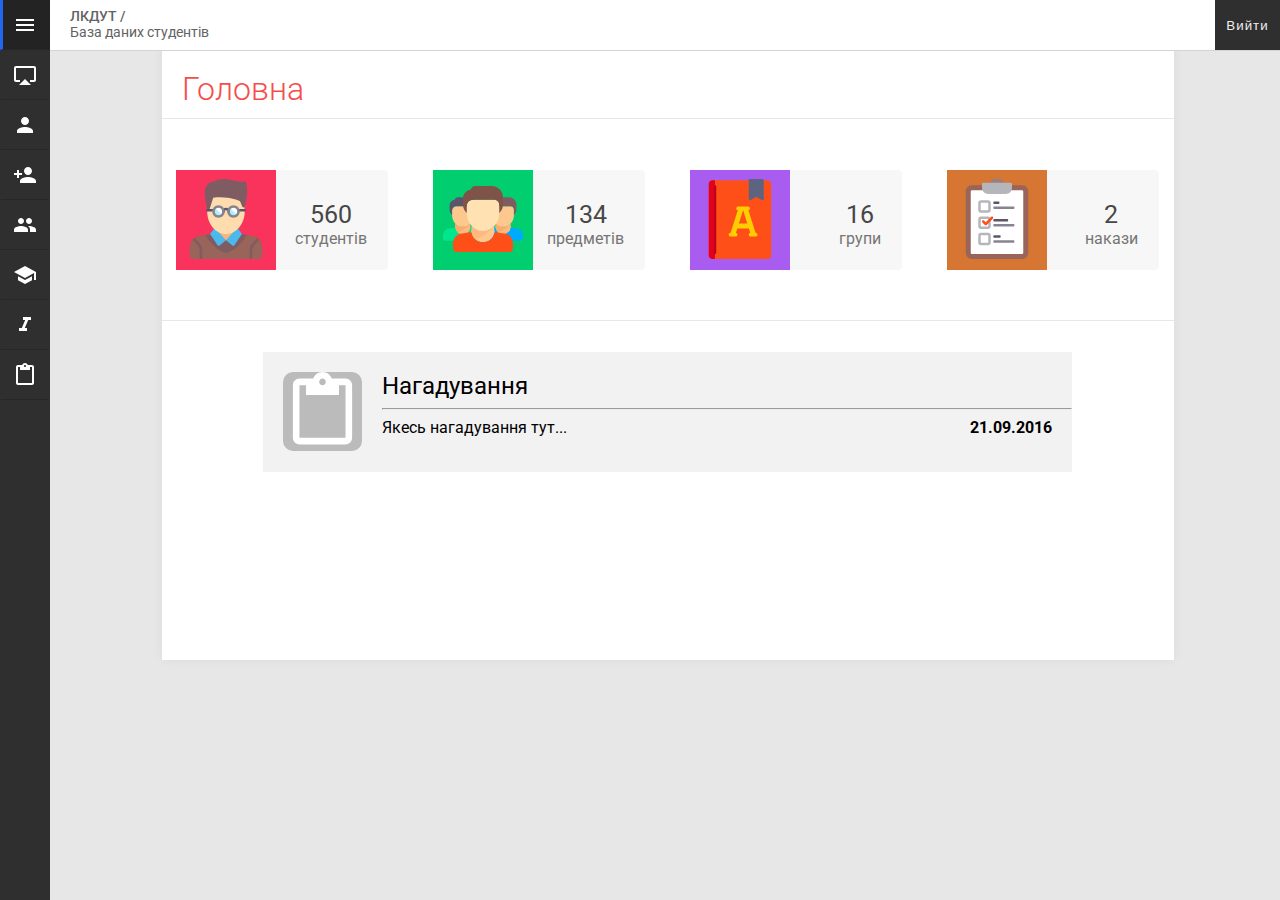
<file: index.html>
<!DOCTYPE html>
<html lang="en">
  <head>
    <meta charset="utf-8">
    <meta http-equiv="X-UA-Compatible" content="IE=edge">
    <meta name="viewport" content="width=device-width, initial-scale=1">
    <title>here was title</title>
    <script src="js/jquery.js"></script>
    <script src="js/main.js"></script>
    <link href="css/common.css" rel="stylesheet">
      <!-- <link rel="stylesheet" href="https://cdnjs.cloudflare.com/ajax/libs/semantic-ui/2.1.8/semantic.min.css"> -->
    <link href="https://fonts.googleapis.com/css?family=Fira+Sans:300,400&amp;subset=cyrillic,cyrillic-ext" rel="stylesheet">
    <link href="https://fonts.googleapis.com/css?family=Roboto:100,300,400,500&amp;subset=cyrillic-ext" rel="stylesheet">

  </head>
  <body>

    <div class="navbar" >
        <div class="navbar-roll">

            <div class="logo-text">
              <p>ЛКДУТ /</p><p>База даних студентів</p>
            </div>

            <div class="exit-form">
              <button class="exit-btn">Вийти</button>
            </div>
        </div>
    </div>


    <div class="sidebar">

      <div id="curtain" class="curtain rotated">
        <div class="curtain-links">
          <a href="./index.html">Головна</a>
        </div>
        <div class="curtain-links">
          <a href="./marks.html">Оцінки</a>
        </div>
        <div class="curtain-links">
          <a href="javascript:void(0)">Предмети</a>
        </div>
        <div class="curtain-links">
          <a href="javascript:void(0)">Групи</a>
        </div>
        <div class="curtain-links">
          <a href="javascript:void(0)">Студенти</a>
        </div>
        <div class="curtain-links">
          <a href="javascript:void(0)">Накази</a>
        </div>
        <div class="curtain-links">
            <a id="sidebarAdd">Додати <span id="sidebarAddSpan"> < </span> </a>
            <ul id="sidebarUl" class="sidebar-ul hidden">
              <li><a href="javascript:void(0)">- Студента</a></li>
              <li><a href="javascript:void(0)">- Предмет</a></li>
              <li><a href="javascript:void(0)">- Групу</a></li>
              <li><a href="javascript:void(0)">- Наказ</a></li>
          </ul>
        </div>
      </div>

      <div class="sidebar-squares">
          <div id="menu" class="sb-squares-wrapper">
            <a id="menuAnchor" href="javascript:void(0)" class="menusvg"></a>
          </div>
          <div class="sb-squares-wrapper">
            <a href="./index.html" style="background-image: url('img/main.svg');"></a>
          </div>
          <div class="sb-squares-wrapper">
            <a href="./marks.html" style="background-image: url('img/person.svg');"></a>
          </div>
          <div class="sb-squares-wrapper">
            <a href="javascript:void(0)" style="background-image: url('img/add_person.svg');"></a>
          </div>
          <div class="sb-squares-wrapper">
            <a href="javascript:void(0)" style="background-image: url('img/group.svg');"></a>
          </div>
          <div class="sb-squares-wrapper">
            <a href="javascript:void(0)" style="background-image: url('img/marks.svg');"></a>
          </div>
          <div class="sb-squares-wrapper">
            <a href="javascript:void(0)" style="background-image: url('img/instruction.svg');"></a>
          </div>
          <div class="sb-squares-wrapper">
            <a style="background-image: url('img/orders.svg');"></a>
          </div>


      </div>

    </div>

    <div class="body-wrapper">
      <div class="body-container">
        <div class="heading">
          <h1>Головна</h1>
          <!-- <hr/> -->
        </div>

        <div class="body-panels">

          <div class="body-panels-individ">
                <a href="javascript:void(0)" style="background-color: #fa335c;">
                    <img src="img/circle1.svg">
                </a>
                <div class="bdpi-inners">
                    <span>560</span>
                    <p>студентів</p>
                </div>
          </div>

          <div class="body-panels-individ">
                <a href="javascript:void(0)" style="background-color: #00ce6f;">
                    <img src="img/circle2.svg">
                </a>
                <div class="bdpi-inners">
                    <span>134</span>
                    <p>предметів</p>
                </div>
          </div>


          <div class="body-panels-individ">
                <a href="javascript:void(0)" style="background-color: #a95df0;">
                    <img src="img/circle3.svg">
                </a>
                <div class="bdpi-inners">
                    <span>16</span>
                    <p>групи</p>
                </div>
          </div>

          <div class="body-panels-individ">
                <a href="javascript:void(0)" style="background-color: #d77533;">
                    <img src="img/circle4.svg">
                </a>
                <div class="bdpi-inners">
                    <span>2</span>
                    <p>накази</p>
                </div>
          </div>
        </div>
        <!-- <hr/> -->
        <div class="notification">
            <img src="img/orders.svg"/>
              <h2>Нагадування</h2>
              <hr/>
              <span class="warn">Якесь нагадування тут...</span>
              <strong>21.09.2016</strong>
        </div>
        <!-- <div class="notification">
            <img src="img/orders.svg"/>
              <h2>Notifications</h2>
              <hr/>
                <span class="warn">Some notification here</span>
        </div> -->

      </div>
    </div>



  </body>
</html>
</file>
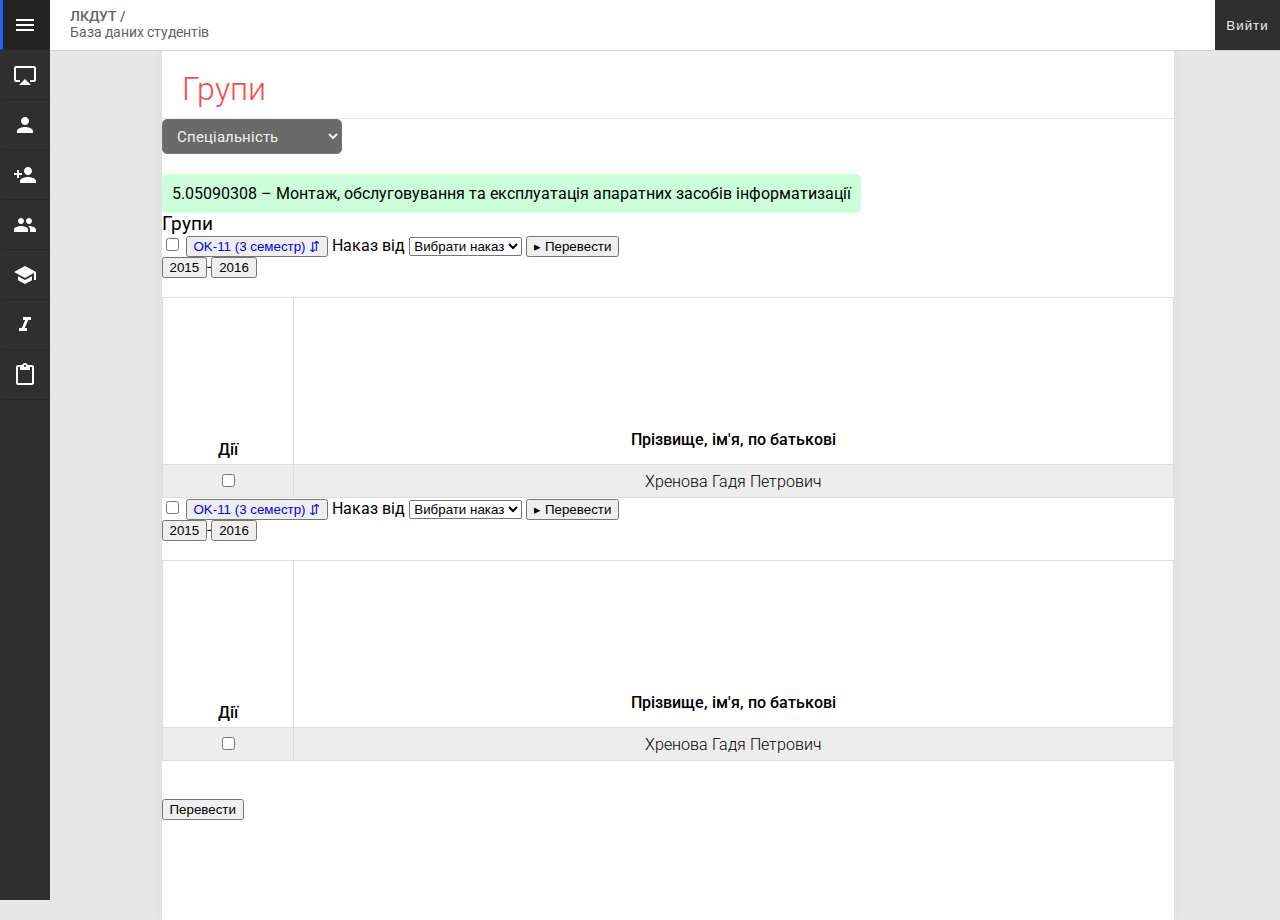
<file: groups.html>
<!DOCTYPE html>
<html lang="en">
  <head>
    <meta charset="utf-8">
    <meta http-equiv="X-UA-Compatible" content="IE=edge">
    <meta name="viewport" content="width=device-width, initial-scale=1">
    <title>here was title</title>
    <script src="js/jquery.js"></script>
    <script src="js/main.js"></script>
    <link href="css/common.css" rel="stylesheet">
      <!-- <link rel="stylesheet" href="https://cdnjs.cloudflare.com/ajax/libs/semantic-ui/2.1.8/semantic.min.css"> -->
    <link href="https://fonts.googleapis.com/css?family=Fira+Sans:300,400&amp;subset=cyrillic,cyrillic-ext" rel="stylesheet">
    <link href="https://fonts.googleapis.com/css?family=Roboto:100,300,400,500&amp;subset=cyrillic-ext" rel="stylesheet">

  </head>
  <body>

    <div class="navbar" >
        <div class="navbar-roll">

            <div class="logo-text">
              <p>ЛКДУТ /</p><p>База даних студентів</p>
            </div>

            <div class="exit-form">
              <button class="exit-btn">Вийти</button>
            </div>
        </div>
    </div>

    <div class="sidebar">

      <div id="curtain" class="curtain rotated">
          <div class="curtain-links">
            <a href="./index.html">Головна</a>
          </div>
          <div class="curtain-links">
            <a href="./marks.html">Оцінки</a>
          </div>
          <div class="curtain-links">
            <a href="./subjects.html">Предмети</a>
          </div>
          <div class="curtain-links">
            <a href="./groups.html">Групи</a>
          </div>
          <div class="curtain-links">
            <a href="./students.html">Студенти</a>
          </div>
          <div class="curtain-links">
            <a href="./orders.html">Накази</a>
          </div>
        <div class="curtain-links">
            <a id="sidebarAdd">Додати <span id="sidebarAddSpan"> < </span> </a>
            <ul id="sidebarUl" class="sidebar-ul hidden">
              <li><a href="javascript:void(0)">- Студента</a></li>
              <li><a href="javascript:void(0)">- Предмет</a></li>
              <li><a href="javascript:void(0)">- Групу</a></li>
              <li><a href="javascript:void(0)">- Наказ</a></li>
          </ul>
        </div>
      </div>

      <div class="sidebar-squares">
          <div id="menu" class="sb-squares-wrapper">
            <a id="menuAnchor" href="javascript:void(0)" class="menusvg"></a>
          </div>
          <div class="sb-squares-wrapper">
            <a href="./index.html" style="background-image: url('img/main.svg');"></a>
          </div>
          <div class="sb-squares-wrapper">
            <a href="./marks.html" style="background-image: url('img/person.svg');"></a>
          </div>
          <div class="sb-squares-wrapper">
            <a href="./subjects.html" style="background-image: url('img/add_person.svg');"></a>
          </div>
          <div class="sb-squares-wrapper">
            <a href="./groups.html" style="background-image: url('img/group.svg');"></a>
          </div>
          <div class="sb-squares-wrapper">
            <a href="./students.html" style="background-image: url('img/marks.svg');"></a>
          </div>
          <div class="sb-squares-wrapper">
            <a href="./orders.html" style="background-image: url('img/instruction.svg');"></a>
          </div>
          <div class="sb-squares-wrapper">
            <a style="background-image: url('img/orders.svg');"></a>
          </div>


      </div>

    </div>

    <div class="body-wrapper">
      <div class="body-container">
        <div class="heading">
          <h1>Групи</h1>
          <!-- <hr/> -->
        </div>

        <section class="subjects-section">
            <section class="subjects-section-filter">
                <select class="marks-select">
                    <option selected disabled><a href="javascript:void(0)">Спеціальність</a></option>
                    <option>0.502340235 - lorem ipsum dolor sit amet</option>
                    <option>0.123453463 - lorem ipsum dolor sit amet</option>
                    <option>0.504520112 - lorem ipsum dolor sit amet</option>
                    <option>0.101101001 - lorem ipsum dolor sit amet</option>
                    <option>0.202020200 - lorem ipsum dolor sit amet</option>
                </select>
                <br/>
                <p class="throwed">5.05090308 – Монтаж, обслуговування та експлуатація апаратних засобів інформатизації</p>
                <!--  -->
                <h3 class="filter-text groups">Групи</h3>
                <!--  -->
                <div class="groups-transfer">
                    <input type="checkbox" name="name" value="">
                    <button class="groupTransferBtn"><a href="#box1">OK-11 (3 семестр) &duarr;</a></button>
                    Наказ від
                    <select>
                        <option selected disabled>Вибрати наказ</option>
                        <option>option</option>
                        <option>option</option>
                        <option>option</option>
                    </select>
                    <button>&rtrif; Перевести</button>
                </div>
                <!--  -->
                <div id="box1" class="groups-transfer-inner">
                    <button class="btn">2015</button>-<button class="btn">2016</button>
                    <br><br>
                    <table class="table-subjects">
                        <tr>
                            <th>Дії</th>
                            <th>Прізвище, ім'я, по батькові</th>
                        </tr>
                        <tr>
                            <td><input type="checkbox" name="name" value=""></td>
                            <td>Хренова Гадя Петрович</td>
                        </tr>
                    </table>
                </div>
                <!--  -->
                <div class="groups-transfer">
                    <input type="checkbox" name="name" value="">
                    <button class="groupTransferBtn"><a href="#box2">OK-11 (3 семестр) &duarr;</a></button>
                    Наказ від
                    <select>
                        <option selected disabled>Вибрати наказ</option>
                        <option>option</option>
                        <option>option</option>
                        <option>option</option>
                    </select>
                    <button>&rtrif; Перевести</button>
                </div>
                <!--  -->
                <div id="box2" class="groups-transfer-inner">
                    <button class="btn">2015</button>-<button class="btn">2016</button>
                    <br><br>
                    <table class="table-subjects">
                        <tr>
                            <th>Дії</th>
                            <th>Прізвище, ім'я, по батькові</th>
                        </tr>
                        <tr>
                            <td><input type="checkbox" name="name" value=""></td>
                            <td>Хренова Гадя Петрович</td>
                        </tr>
                    </table>
                </div>
                <!--  -->
                <br/><br/>
                <button class="submit-btn"><span>Перевести</span></button>
            </section>
        </section>

      </div>
    </div>



  </body>
</html>
</file>
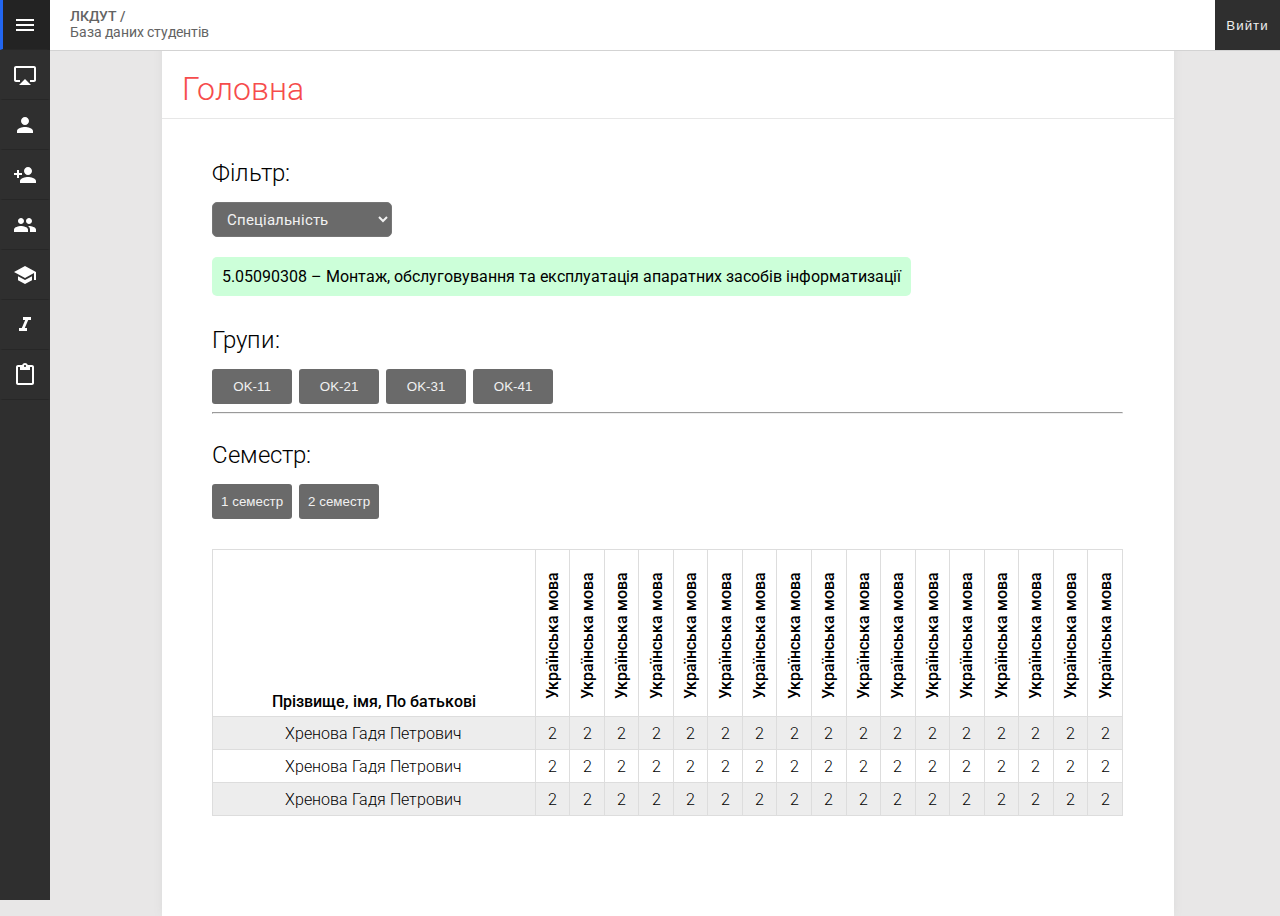
<file: marks.html>
<!DOCTYPE html>
<html lang="en">
  <head>
    <meta charset="utf-8">
    <meta http-equiv="X-UA-Compatible" content="IE=edge">
    <meta name="viewport" content="width=device-width, initial-scale=1">
    <title>here was title</title>
    <script src="js/jquery.js"></script>
    <script src="js/main.js"></script>
    <link href="css/common.css" rel="stylesheet">
      <!-- <link rel="stylesheet" href="https://cdnjs.cloudflare.com/ajax/libs/semantic-ui/2.1.8/semantic.min.css"> -->
    <link href="https://fonts.googleapis.com/css?family=Fira+Sans:300,400&amp;subset=cyrillic,cyrillic-ext" rel="stylesheet">
    <link href="https://fonts.googleapis.com/css?family=Roboto:100,300,400,500&amp;subset=cyrillic-ext" rel="stylesheet">

  </head>
  <body>

    <div class="navbar" >
        <div class="navbar-roll">

            <div class="logo-text">
              <p>ЛКДУТ /</p><p>База даних студентів</p>
            </div>

            <div class="exit-form">
              <button class="exit-btn">Вийти</button>
            </div>
        </div>
    </div>

    <div class="sidebar">

      <div id="curtain" class="curtain rotated">
        <div class="curtain-links">
          <a href="./index.html">Головна</a>
        </div>
        <div class="curtain-links">
          <a href="./marks.html">Оцінки</a>
        </div>
        <div class="curtain-links">
          <a href="javascript:void(0)">Предмети</a>
        </div>
        <div class="curtain-links">
          <a href="javascript:void(0)">Групи</a>
        </div>
        <div class="curtain-links">
          <a href="javascript:void(0)">Студенти</a>
        </div>
        <div class="curtain-links">
          <a href="javascript:void(0)">Накази</a>
        </div>
        <div class="curtain-links">
            <a id="sidebarAdd">Додати <span id="sidebarAddSpan"> < </span> </a>
            <ul id="sidebarUl" class="sidebar-ul hidden">
              <li><a href="javascript:void(0)">- Студента</a></li>
              <li><a href="javascript:void(0)">- Предмет</a></li>
              <li><a href="javascript:void(0)">- Групу</a></li>
              <li><a href="javascript:void(0)">- Наказ</a></li>
          </ul>
        </div>
      </div>

      <div class="sidebar-squares">
          <div id="menu" class="sb-squares-wrapper">
            <a id="menuAnchor" href="javascript:void(0)" class="menusvg"></a>
          </div>
          <div class="sb-squares-wrapper">
            <a href="./index.html" style="background-image: url('img/main.svg');"></a>
          </div>
          <div class="sb-squares-wrapper">
            <a href="./marks.html" style="background-image: url('img/person.svg');"></a>
          </div>
          <div class="sb-squares-wrapper">
            <a href="javascript:void(0)" style="background-image: url('img/add_person.svg');"></a>
          </div>
          <div class="sb-squares-wrapper">
            <a href="javascript:void(0)" style="background-image: url('img/group.svg');"></a>
          </div>
          <div class="sb-squares-wrapper">
            <a href="javascript:void(0)" style="background-image: url('img/marks.svg');"></a>
          </div>
          <div class="sb-squares-wrapper">
            <a href="javascript:void(0)" style="background-image: url('img/instruction.svg');"></a>
          </div>
          <div class="sb-squares-wrapper">
            <a style="background-image: url('img/orders.svg');"></a>
          </div>


      </div>

    </div>

    <div class="body-wrapper">
      <div class="body-container">
        <div class="heading">
          <h1>Головна</h1>
          <!-- <hr/> -->
        </div>

        <section class="marks-section">
            <section class="marks-section-filter">
                <h2>Фільтр:</h2>
                <select class="marks-select">
                    <option selected disabled><a href="javascript:void(0)">Спеціальність</a></option>
                    <option><a href="javascript:void(0)">0.502340235 - lorem ipsum dolor sit amet</a></option>
                    <option><a href="javascript:void(0)">0.123453463 - lorem ipsum dolor sit amet</a></option>
                    <option><a href="javascript:void(0)">0.504520112 - lorem ipsum dolor sit amet</a></option>
                    <option><a href="javascript:void(0)">0.101101001 - lorem ipsum dolor sit amet</a></option>
                    <option><a href="javascript:void(0)">0.202020200 - lorem ipsum dolor sit amet</a></option>
                </select><br>
                <p class="throwed">5.05090308 – Монтаж, обслуговування та експлуатація апаратних засобів інформатизації</p>
                <div class="marks-buttons">
                    <h2>Групи:</h2>
                    <button>OK-11</button>
                    <button>OK-21</button>
                    <button>OK-31</button>
                    <button>OK-41</button>
                    <hr><br>
                    <h2>Семестр:</h2>
                    <button>1 семестр</button>
                    <button>2 семестр</button>
                </div>
            </section>

            <section class="marks-table-section">

                <table>
                    <tr>
                        <th>Прізвище, імя, По батькові</th>
                        <th><div>Українська мова</div></th>
                        <th><div>Українська мова</div></th>
                        <th><div>Українська мова</div></th>
                        <th><div>Українська мова</div></th>
                        <th><div>Українська мова</div></th>
                        <th><div>Українська мова</div></th>
                        <th><div>Українська мова</div></th>
                        <th><div>Українська мова</div></th>
                        <th><div>Українська мова</div></th>
                        <th><div>Українська мова</div></th>
                        <th><div>Українська мова</div></th>
                        <th><div>Українська мова</div></th>
                        <th><div>Українська мова</div></th>
                        <th><div>Українська мова</div></th>
                        <th><div>Українська мова</div></th>
                        <th><div>Українська мова</div></th>
                        <th><div>Українська мова</div></th>
                    </tr>

                    <tr>
                        <td>Хренова Гадя Петрович</td>
                        <td>2</td>
                        <td>2</td>
                        <td>2</td>
                        <td>2</td>
                        <td>2</td>
                        <td>2</td>
                        <td>2</td>
                        <td>2</td>
                        <td>2</td>
                        <td>2</td>
                        <td>2</td>
                        <td>2</td>
                        <td>2</td>
                        <td>2</td>
                        <td>2</td>
                        <td>2</td>
                        <td>2</td>
                    </tr>

                    <tr>
                        <td>Хренова Гадя Петрович</td>
                        <td>2</td>
                        <td>2</td>
                        <td>2</td>
                        <td>2</td>
                        <td>2</td>
                        <td>2</td>
                        <td>2</td>
                        <td>2</td>
                        <td>2</td>
                        <td>2</td>
                        <td>2</td>
                        <td>2</td>
                        <td>2</td>
                        <td>2</td>
                        <td>2</td>
                        <td>2</td>
                        <td>2</td>
                    </tr>

                    <tr>
                        <td>Хренова Гадя Петрович</td>
                        <td>2</td>
                        <td>2</td>
                        <td>2</td>
                        <td>2</td>
                        <td>2</td>
                        <td>2</td>
                        <td>2</td>
                        <td>2</td>
                        <td>2</td>
                        <td>2</td>
                        <td>2</td>
                        <td>2</td>
                        <td>2</td>
                        <td>2</td>
                        <td>2</td>
                        <td>2</td>
                        <td>2</td>
                    </tr>

                </table>

            </section>
        </section>


      </div>
    </div>



  </body>
</html>
</file>
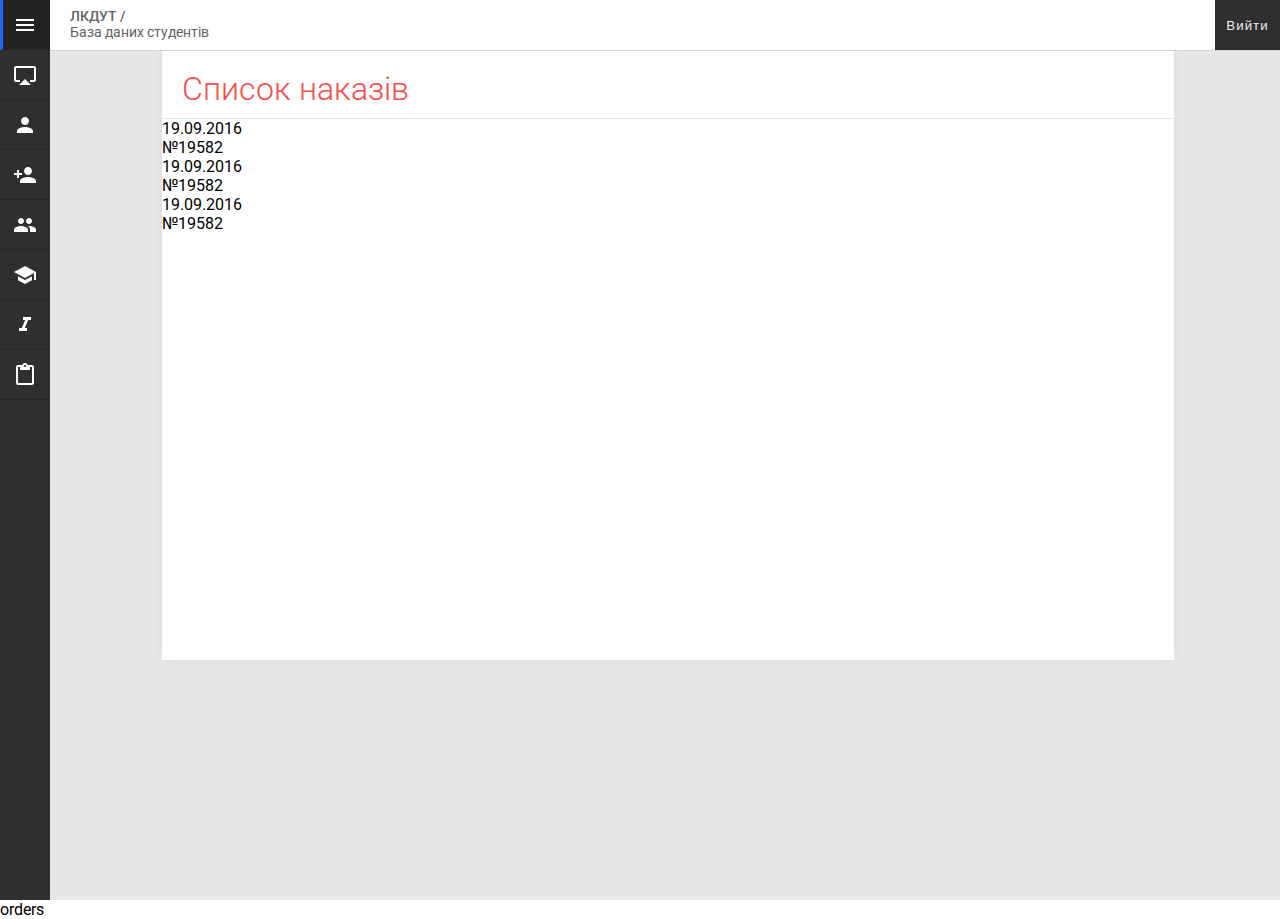
<file: orders.html>
<!DOCTYPE html>
<html lang="en">
  <head>
    <meta charset="utf-8">
    <meta http-equiv="X-UA-Compatible" content="IE=edge">
    <meta name="viewport" content="width=device-width, initial-scale=1">
    <title>here was title</title>
    <script src="js/jquery.js"></script>
    <script src="js/main.js"></script>
    <link href="css/common.css" rel="stylesheet">
      <!-- <link rel="stylesheet" href="https://cdnjs.cloudflare.com/ajax/libs/semantic-ui/2.1.8/semantic.min.css"> -->
    <link href="https://fonts.googleapis.com/css?family=Fira+Sans:300,400&amp;subset=cyrillic,cyrillic-ext" rel="stylesheet">
    <link href="https://fonts.googleapis.com/css?family=Roboto:100,300,400,500&amp;subset=cyrillic-ext" rel="stylesheet">

  </head>
  <body>

    <div class="navbar" >
        <div class="navbar-roll">

            <div class="logo-text">
              <p>ЛКДУТ /</p><p>База даних студентів</p>
            </div>

            <div class="exit-form">
              <button class="exit-btn">Вийти</button>
            </div>
        </div>
    </div>

    <div class="sidebar">

      <div id="curtain" class="curtain rotated">
          <div class="curtain-links">
            <a href="./index.html">Головна</a>
          </div>
          <div class="curtain-links">
            <a href="./marks.html">Оцінки</a>
          </div>
          <div class="curtain-links">
            <a href="./subjects.html">Предмети</a>
          </div>
          <div class="curtain-links">
            <a href="./groups.html">Групи</a>
          </div>
          <div class="curtain-links">
            <a href="./students.html">Студенти</a>
          </div>
          <div class="curtain-links">
            <a href="./orders.html">Накази</a>
          </div>
        <div class="curtain-links">
            <a id="sidebarAdd">Додати <span id="sidebarAddSpan"> < </span> </a>
            <ul id="sidebarUl" class="sidebar-ul hidden">
              <li><a href="javascript:void(0)">- Студента</a></li>
              <li><a href="javascript:void(0)">- Предмет</a></li>
              <li><a href="javascript:void(0)">- Групу</a></li>
              <li><a href="javascript:void(0)">- Наказ</a></li>
          </ul>
        </div>
      </div>

      <div class="sidebar-squares">
          <div id="menu" class="sb-squares-wrapper">
            <a id="menuAnchor" href="javascript:void(0)" class="menusvg"></a>
          </div>
          <div class="sb-squares-wrapper">
            <a href="./index.html" style="background-image: url('img/main.svg');"></a>
          </div>
          <div class="sb-squares-wrapper">
            <a href="./marks.html" style="background-image: url('img/person.svg');"></a>
          </div>
          <div class="sb-squares-wrapper">
            <a href="./subjects.html" style="background-image: url('img/add_person.svg');"></a>
          </div>
          <div class="sb-squares-wrapper">
            <a href="./groups.html" style="background-image: url('img/group.svg');"></a>
          </div>
          <div class="sb-squares-wrapper">
            <a href="./students.html" style="background-image: url('img/marks.svg');"></a>
          </div>
          <div class="sb-squares-wrapper">
            <a href="./orders.html" style="background-image: url('img/instruction.svg');"></a>
          </div>
          <div class="sb-squares-wrapper">
            <a style="background-image: url('img/orders.svg');"></a>
          </div>


      </div>

    </div>

    <div class="body-wrapper">
      <div class="body-container">
        <div class="heading">
          <h1>Список наказів</h1>
          <!-- <hr/> -->
        </div>

        <section class="subjects-section">
            <section class="subjects-section-filter">
                <div class="word-order">
                    <span>19.09.2016<br>№19582</span>
                </div>
                <div class="word-order">
                    <span>19.09.2016<br>№19582</span>
                </div>
                <div class="word-order">
                    <span>19.09.2016<br>№19582</span>
                </div>


            </section>
        </section>

      </div>
    </div>



  </body>
</html>
orders
</file>
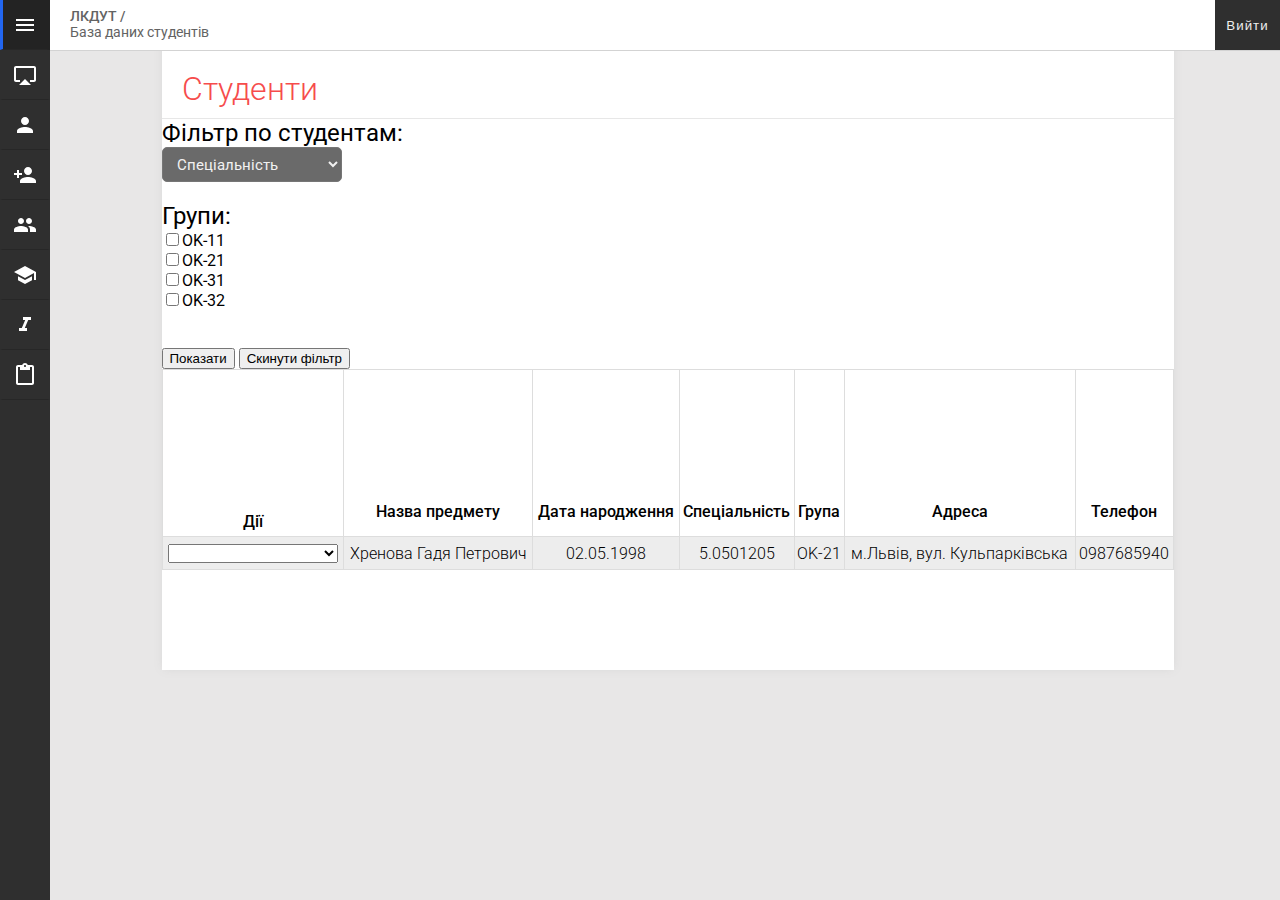
<file: students.html>
<!DOCTYPE html>
<html lang="en">
  <head>
    <meta charset="utf-8">
    <meta http-equiv="X-UA-Compatible" content="IE=edge">
    <meta name="viewport" content="width=device-width, initial-scale=1">
    <title>here was title</title>
    <script src="js/jquery.js"></script>
    <script src="js/main.js"></script>
    <link href="css/common.css" rel="stylesheet">
      <!-- <link rel="stylesheet" href="https://cdnjs.cloudflare.com/ajax/libs/semantic-ui/2.1.8/semantic.min.css"> -->
    <link href="https://fonts.googleapis.com/css?family=Fira+Sans:300,400&amp;subset=cyrillic,cyrillic-ext" rel="stylesheet">
    <link href="https://fonts.googleapis.com/css?family=Roboto:100,300,400,500&amp;subset=cyrillic-ext" rel="stylesheet">

  </head>
  <body>

    <div class="navbar" >
        <div class="navbar-roll">

            <div class="logo-text">
              <p>ЛКДУТ /</p><p>База даних студентів</p>
            </div>

            <div class="exit-form">
              <button class="exit-btn">Вийти</button>
            </div>
        </div>
    </div>

    <div class="sidebar">

      <div id="curtain" class="curtain rotated">
          <div class="curtain-links">
            <a href="./index.html">Головна</a>
          </div>
          <div class="curtain-links">
            <a href="./marks.html">Оцінки</a>
          </div>
          <div class="curtain-links">
            <a href="./subjects.html">Предмети</a>
          </div>
          <div class="curtain-links">
            <a href="./groups.html">Групи</a>
          </div>
          <div class="curtain-links">
            <a href="./students.html">Студенти</a>
          </div>
          <div class="curtain-links">
            <a href="./orders.html">Накази</a>
          </div>
        <div class="curtain-links">
            <a id="sidebarAdd">Додати <span id="sidebarAddSpan"> < </span> </a>
            <ul id="sidebarUl" class="sidebar-ul hidden">
              <li><a href="javascript:void(0)">- Студента</a></li>
              <li><a href="javascript:void(0)">- Предмет</a></li>
              <li><a href="javascript:void(0)">- Групу</a></li>
              <li><a href="javascript:void(0)">- Наказ</a></li>
          </ul>
        </div>
      </div>

      <div class="sidebar-squares">
          <div id="menu" class="sb-squares-wrapper">
            <a id="menuAnchor" href="javascript:void(0)" class="menusvg"></a>
          </div>
          <div class="sb-squares-wrapper">
            <a href="./index.html" style="background-image: url('img/main.svg');"></a>
          </div>
          <div class="sb-squares-wrapper">
            <a href="./marks.html" style="background-image: url('img/person.svg');"></a>
          </div>
          <div class="sb-squares-wrapper">
            <a href="./subjects.html" style="background-image: url('img/add_person.svg');"></a>
          </div>
          <div class="sb-squares-wrapper">
            <a href="./groups.html" style="background-image: url('img/group.svg');"></a>
          </div>
          <div class="sb-squares-wrapper">
            <a href="./students.html" style="background-image: url('img/marks.svg');"></a>
          </div>
          <div class="sb-squares-wrapper">
            <a href="./orders.html" style="background-image: url('img/instruction.svg');"></a>
          </div>
          <div class="sb-squares-wrapper">
            <a style="background-image: url('img/orders.svg');"></a>
          </div>


      </div>

    </div>

    <div class="body-wrapper">
      <div class="body-container">
        <div class="heading">
          <h1>Студенти</h1>
          <!-- <hr/> -->
        </div>

        <section class="subjects-section">
            <section class="subjects-section-filter">
                <h2 class="filter-text">Фільтр по студентам:</h2>
                <select class="marks-select">
                    <option selected disabled><a href="javascript:void(0)">Спеціальність</a></option>
                    <option>0.502340235 - lorem ipsum dolor sit amet</option>
                    <option>0.123453463 - lorem ipsum dolor sit amet</option>
                    <option>0.504520112 - lorem ipsum dolor sit amet</option>
                    <option>0.101101001 - lorem ipsum dolor sit amet</option>
                    <option>0.202020200 - lorem ipsum dolor sit amet</option>
                </select>
                <div class="groups-checkbox">
                    <h2 class="filter-text">Групи:</h2>
                    <div class="checkbox-bordered"><input type="checkbox">OK-11</div>
                    <div class="checkbox-bordered"><input type="checkbox">OK-21</div>
                    <div class="checkbox-bordered"><input type="checkbox">OK-31</div>
                    <div class="checkbox-bordered"><input type="checkbox">OK-32</div>
                    <!--  --><br><br>
                    <button class="submit-btn"><span>Показати</span></button>
                    <button>Скинути фільтр</button>
                </div>
                <!-- <button class="submit-btn"><span>Some</span></button> -->
                <section class="table-subjects-section">

                    <table class="table-subjects">
                        <tr>
                            <th>Дії</th>
                            <th>Назва предмету</th>
                            <th>Дата народження</th>
                            <th>Спеціальність</th>
                            <th>Група</th>
                            <th>Адреса</th>
                            <th>Телефон</th>
                        </tr>
                        <tr>
                            <td>
                                <select class="table-select">
                                    <option selected disabled></option>
                                    <option>Інформація по студенту</option>
                                    <option><button>Видалити</button></option>
                                </select>
                            </td>
                            <td>Хренова Гадя Петрович</td>
                            <td>02.05.1998</td>
                            <td>5.0501205</td>
                            <td>OK-21</td>
                            <td>м.Львів, вул. Кульпарківська</td>
                            <td>0987685940</td>
                        </tr>
                    </table>

                </section>

            </section>
        </section>

      </div>
    </div>



  </body>
</html>
</file>
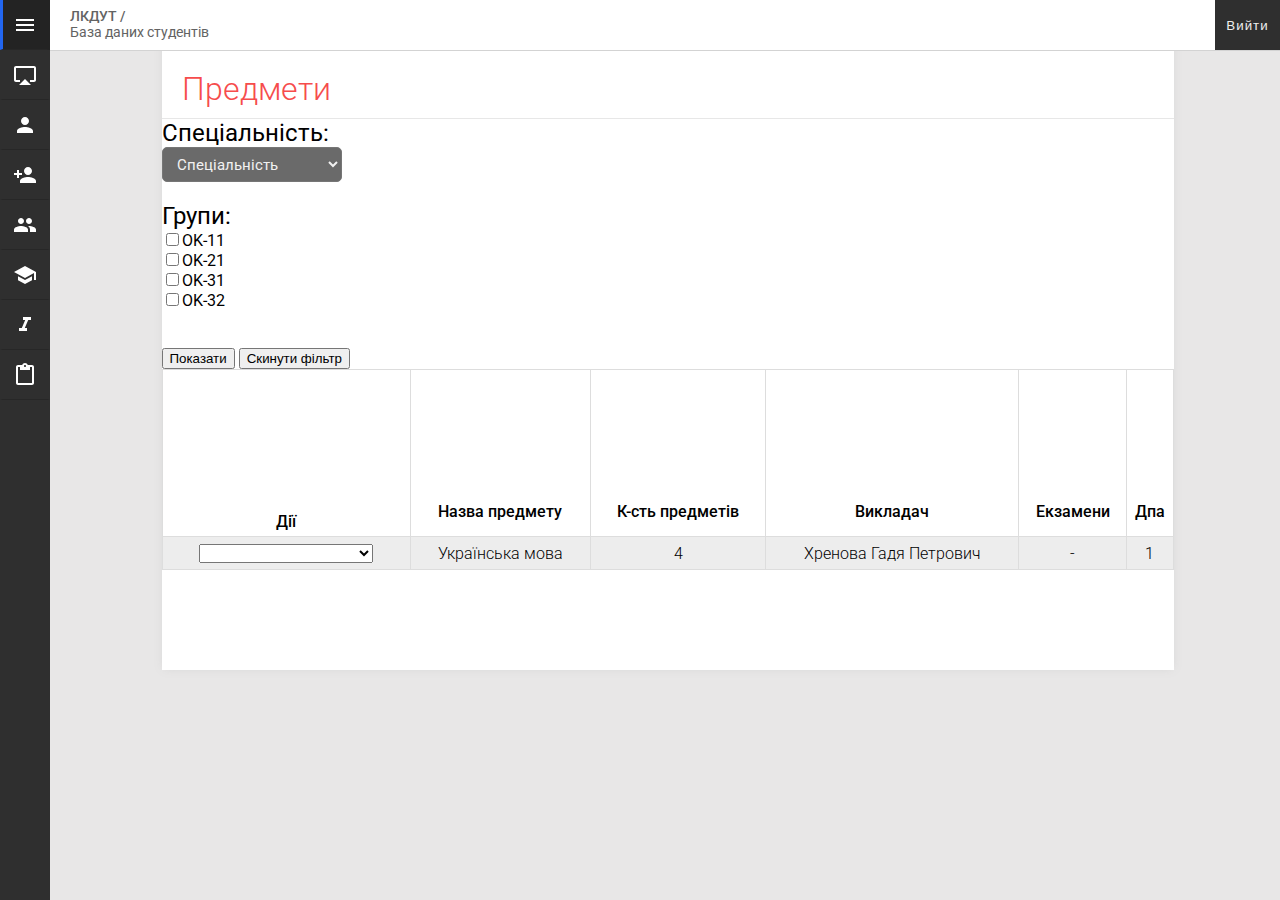
<file: subjects.html>
<!DOCTYPE html>
<html lang="en">
  <head>
    <meta charset="utf-8">
    <meta http-equiv="X-UA-Compatible" content="IE=edge">
    <meta name="viewport" content="width=device-width, initial-scale=1">
    <title>here was title</title>
    <script src="js/jquery.js"></script>
    <script src="js/main.js"></script>
    <link href="css/common.css" rel="stylesheet">
      <!-- <link rel="stylesheet" href="https://cdnjs.cloudflare.com/ajax/libs/semantic-ui/2.1.8/semantic.min.css"> -->
    <link href="https://fonts.googleapis.com/css?family=Fira+Sans:300,400&amp;subset=cyrillic,cyrillic-ext" rel="stylesheet">
    <link href="https://fonts.googleapis.com/css?family=Roboto:100,300,400,500&amp;subset=cyrillic-ext" rel="stylesheet">

  </head>
  <body>

    <div class="navbar" >
        <div class="navbar-roll">

            <div class="logo-text">
              <p>ЛКДУТ /</p><p>База даних студентів</p>
            </div>

            <div class="exit-form">
              <button class="exit-btn">Вийти</button>
            </div>
        </div>
    </div>

    <div class="sidebar">

      <div id="curtain" class="curtain rotated">
          <div class="curtain-links">
            <a href="./index.html">Головна</a>
          </div>
          <div class="curtain-links">
            <a href="./marks.html">Оцінки</a>
          </div>
          <div class="curtain-links">
            <a href="./subjects.html">Предмети</a>
          </div>
          <div class="curtain-links">
            <a href="./groups.html">Групи</a>
          </div>
          <div class="curtain-links">
            <a href="./students.html">Студенти</a>
          </div>
          <div class="curtain-links">
            <a href="./orders.html">Накази</a>
          </div>
        <div class="curtain-links">
            <a id="sidebarAdd">Додати <span id="sidebarAddSpan"> < </span> </a>
            <ul id="sidebarUl" class="sidebar-ul hidden">
              <li><a href="javascript:void(0)">- Студента</a></li>
              <li><a href="javascript:void(0)">- Предмет</a></li>
              <li><a href="javascript:void(0)">- Групу</a></li>
              <li><a href="javascript:void(0)">- Наказ</a></li>
          </ul>
        </div>
      </div>

      <div class="sidebar-squares">
          <div id="menu" class="sb-squares-wrapper">
            <a id="menuAnchor" href="javascript:void(0)" class="menusvg"></a>
          </div>
          <div class="sb-squares-wrapper">
            <a href="./index.html" style="background-image: url('img/main.svg');"></a>
          </div>
          <div class="sb-squares-wrapper">
            <a href="./marks.html" style="background-image: url('img/person.svg');"></a>
          </div>
          <div class="sb-squares-wrapper">
            <a href="./subjects.html" style="background-image: url('img/add_person.svg');"></a>
          </div>
          <div class="sb-squares-wrapper">
            <a href="./groups.html" style="background-image: url('img/group.svg');"></a>
          </div>
          <div class="sb-squares-wrapper">
            <a href="./students.html" style="background-image: url('img/marks.svg');"></a>
          </div>
          <div class="sb-squares-wrapper">
            <a href="./orders" style="background-image: url('img/instruction.svg');"></a>
          </div>
          <div class="sb-squares-wrapper">
            <a style="background-image: url('img/orders.svg');"></a>
          </div>


      </div>

    </div>

    <div class="body-wrapper">
      <div class="body-container">
        <div class="heading">
          <h1>Предмети</h1>
          <!-- <hr/> -->
        </div>

        <section class="subjects-section">
            <section class="subjects-section-filter">
                <h2 class="filter-text">Спеціальність:</h2>
                <select class="marks-select">
                    <option selected disabled><a href="javascript:void(0)">Спеціальність</a></option>
                    <option>0.502340235 - lorem ipsum dolor sit amet</option>
                    <option>0.123453463 - lorem ipsum dolor sit amet</option>
                    <option>0.504520112 - lorem ipsum dolor sit amet</option>
                    <option>0.101101001 - lorem ipsum dolor sit amet</option>
                    <option>0.202020200 - lorem ipsum dolor sit amet</option>
                </select>
                <div class="groups-checkbox">
                    <h2 class="filter-text">Групи:</h2>
                    <div class="checkbox-bordered"><input type="checkbox">OK-11</div>
                    <div class="checkbox-bordered"><input type="checkbox">OK-21</div>
                    <div class="checkbox-bordered"><input type="checkbox">OK-31</div>
                    <div class="checkbox-bordered"><input type="checkbox">OK-32</div>
                    <!--  --><br><br>
                    <button>Показати</button>
                    <button>Скинути фільтр</button>
                </div>

                <section class="table-subjects-section">

                    <table class="table-subjects">
                        <tr>
                            <th>Дії</th>
                            <th>Назва предмету</th>
                            <th>К-сть предметів</th>
                            <th>Викладач</th>
                            <th>Екзамени</th>
                            <th>Дпа</th>
                        </tr>
                        <tr>
                            <td>
                                <select class="table-select">
                                    <option selected disabled></option>
                                    <option>Інформація по предмету</option>
                                    <option><button>Видалити</button></option>
                                </select>
                            </td>
                            <td>Українська мова</td>
                            <td>4</td>
                            <td>Хренова Гадя Петрович</td>
                            <td>-</td>
                            <td>1</td>
                        </tr>
                    </table>

                </section>

            </section>
        </section>

      </div>
    </div>



  </body>
</html>
</file>
<file: css/common.css>
.rotated {
  transform: rotateY(90deg);
}
.hidden {
    display: none;
}

.shown {
  display: block; }

html, body {
  padding: 0;
  margin: 0;
  width: 100%;
  height: 100%;
  font-family: "Roboto", arial;
}

h1, h2, h3, h4, h5, p {
  padding: 0;
  margin: 0;
  font-weight: 400; }

a {
  text-decoration: none; }

.navbar {
  width: 100%;
  height: 50px;
  position: fixed;
  background-color: #ffffff;
  border-bottom: 1px solid lightgrey;
  z-index: 1000; }

.navbar-roll {
  margin-left: 50px;
  width: calc(100% - 50px);
}

.logo-text {
  margin-top: 8px;
  margin-left: 20px;
  font-size: 14px;
  color: #636363;
  font-family: "Roboto";
  font-weight: 400; }
  .logo-text p:first-child {
    font-weight: 500; }

.exit-form {
    background-color: pink;
    float: right;
    position: absolute;
    top: 0px;
    right: 0px;
}

.exit-btn {
    width: 65px;
    height: 50px;
    /* btn settings: */
    border: none;
    background-color: #2f2f2f;
    color: #eeeeee;
    letter-spacing: 1px;
}

.exit-btn:hover {
    background-color: #232323;
    cursor: pointer;
}

.sidebar {
  width: 50px;
  height: 100%;
  position: fixed;
  background-color: #2F2F2F;
  z-index: 1000; }

.curtain {
  position: fixed;
  top: 50px;
  left: 50px;
  width: 200px;
  height: 100%;
  background-color: #232323;
  transition: transform 150ms ease-out;
  -webkit-transition: transform 150ms ease-out;
  -moz-transition: transform 150ms ease-out;
  transform-origin: left;
  perspective: 200px; }

#menuAnchor {
  transition: background-image 250ms ease-in-out;
  -moz-transition: background-image 250ms ease-in-out; }

.menusvg {
  background-image: url(../img/menu.svg); }

.clearsvg {
  background-image: url(../img/clear.svg); }

.curtain-links {
  display: block;
  width: 100%;
  height: 49px;
  line-height: 50px;
  border-bottom: 1px solid #191919; }
  .curtain-links a {
    display: block;
    padding-left: 20px;
    color: #c3c1c1;
    font-family: "Roboto";
    font-weight: 300;
    transition: background-color 120ms ease-in; }
    .curtain-links a:hover {
      background-color: #2F2F2F; }
    .curtain-links a:active {
      background-color: #5287F3; }

.sidebar-squares a {
  display: block;
  width: 44px;
  height: 49px;
  background-color: #2F2F2F;
  border-left: 3px solid #2F2F2F;
  border-right: 3px solid rgba(47, 47, 47, 0);
  border-bottom: 1px solid #272727;
  transition: background-color 120ms ease-in, transform 150ms ease-in-out;
  overflow: hidden;
  background-repeat: no-repeat;
  background-position: center; }
  .sidebar-squares a:hover {
    background-color: #232323;
    border-left: 3px solid #2266f0; }
  .sidebar-squares a:active {
    background-color: #0d45b9; }

.sb-squares-wrapper {
  overflow: hidden;
}

.sidebar-ul {
    list-style-type: none;
    font-weight: 100;
    font-size: 15px;
    color: #c3c1c1;
    margin: 0;
    padding: 0;
}

.sidebar-ul li a {
    padding-left: 50px;
}

#sidebarAdd:hover {
    cursor: pointer;
}
#sidebarAddSpan {
    float: right;
    font-weight: bolder;
    margin-right: 15px;
}

.body-wrapper {
  width: calc(100% - 55px);
  min-height: 100%;
  background-color: #e8e7e7;
  padding-left: 55px;
  /*background-color: #f7abf2;*/
}

.body-container {
  margin: 0 auto;
  width: 1012px;
  height: 80%;
  min-height: 500px;
  padding-top: 60px;
  padding-bottom: 100px;
  background-color: #ffffff;
  /**/
  box-shadow: 0px 0px 10px -2px lightgrey;
}

.body-heading {
  background-color: #f7f7f7;
  margin-top: 40px;
  padding: 5px 0 5px 15px;
  border-bottom: 1px solid #2F2F2F; }
  .body-heading h2 {
    color: #2e2e2e;
    font-family: "Roboto";
    font-weight: 400; }

.heading h1 {
    padding: 10px 0 10px 20px;
    color: #f64c4c;
    border-bottom: 1px solid #e7e7e7;
    font-weight: 300;
    /*background-color: cyan;*/
}

.body-panels {
    margin: 0 auto;
    width: 100%;
    height: 100px;
    text-align: center;
    padding: 5% 0 5% 0;
    /**/
    /*border-top: 1px solid #e7e7e7;*/
    border-bottom: 1px solid #e7e7e7;
}

.body-panels-individ {
    background-color: #f7f7f7;
    /**/
    display: inline-block;
    width: 21%;
    height: 100px;
    text-align: justify;
    border-radius: 4px;
    margin-right: 4%;
    /**/
    transition: box-shadow 250ms;
}

.body-panels-individ:hover {
    cursor: pointer;
    box-shadow: 5px 5px 10px -5px grey;
}

.body-panels-individ:nth-of-type(4) {
    margin-right: 0%;
}


.body-panels-individ a {
    display: inline-block;
    width: 100px;
    height: 100px;
    background-color: pink;
}

.body-panels-individ img {
    width: 80px;
    height: 80px;
    display: block;
    margin: 0 auto;
    margin-top: 9px;
    /*border-radius: 3px 0px 0px 3px;*/
    border-radius: 0;
}

.bdpi-inners {
    float: right;
    text-align: center;
    margin-right: 10%;
    margin-top: 30px;
    color: #757575;
}

.bdpi-inners span {
    font-weight: normal;
    font-size: 25px;
    color: #474747;
}


.notification {
    background-color: #f2f2f2;
    width: calc(80% - 20px);
    margin: 0 auto;
    min-height: 100px; /* because of padding-top, height = 180px */
    /*margin: 10% 0 10% 0;*/
    padding-left: 20px;
    padding-top: 20px;
    /**/
    margin-top: 3%;
    /*margin-bottom: 5%;*/
}

.notification img {
    margin: 0 20px 0 0;
    width: 10%;
    float: left;
    display: block;
    background-color: #bbbbbb;
    border-radius: 10px;
}

.notification strong {
    display: block;
    float: right;
    margin-right: 20px;
}

/* MARKS BELOW:*/

.marks-section {
    width: 90%;
    margin: 0 auto;
    margin-top: 40px;
    /*background-color: pink;*/
    /**/

}

.marks-section-filter h2 {
    margin-bottom: 15px;
    font-weight: 300;
}

.marks-select {
    width: 180px;
    height: 35px;
    padding: 0 10px 0 10px;
    margin: 0 0 20px 0;
    font-size: 15px;
    color: #f1f1f1;
    border-radius: 5px;
    background-color: #6a6a6a;
    font-family: 'Roboto';
}

.marks-select:hover {
    cursor: pointer;
    background-color: #5e5e5e;
}

.marks-select:focus {
    outline: none;
}

.marks-select option {
    font-size: 16px;
    font-family: 'Roboto';
    font-weight: 300;
}

.marks-buttons {
    margin-top: 30px;
    margin-bottom: 30px;
}

.marks-buttons button {
    border: none;
    width: 80px;
    height: 35px;
    background-color: #6a6a6a;
    color: #f1f1f1;
    border-radius: 3px;
    margin-right: 3px;
}
.marks-buttons button:hover {
    background-color: #5d5d5d;
    cursor: pointer;
}

table {
    font-family: 'Roboto', arial, sans-serif;
    border-collapse: collapse;
    width: 100%;
    /**/
    font-weight: 300;
}
th:nth-child(1) {
    transform: none;
    vertical-align: bottom;
    padding: 0 5px 5px 5px;
}
th div {
    transform: rotateZ(-90deg);
    width: 15px;
    margin: 0 auto;
}
th {
    height: 150px;
    padding-bottom: 15px;
    /**/
    font-weight: 500;
}
td, th {
    border: 1px solid #dddddd;
    text-align: center;
    white-space: nowrap;
    vertical-align: bottom;
}
td {
    width: 20px;
    height: 30px;
    vertical-align: middle;
}
tr:nth-child(even) {
    background-color: #ededed;
}

/* GREEN WARNING ( SUCCESS ) ON WEB HTML FORM */
.throwed {
    display: inline-block;
    background-color: #ccffd9;
    border-radius: 5px;
    padding: 10px;
}
/* -- --*/





@media screen and (max-width: 1085px) {
    .body-container {
        width: 800px;
    }
    .bdpi-inners {
        margin: 0px;
        position: relative;
        right: 35%;
        top: 50%;
        transform: translate(75%, -50%);
    }
    .body-panels-individ a {
        width: 50%;
    }
}
</file>
